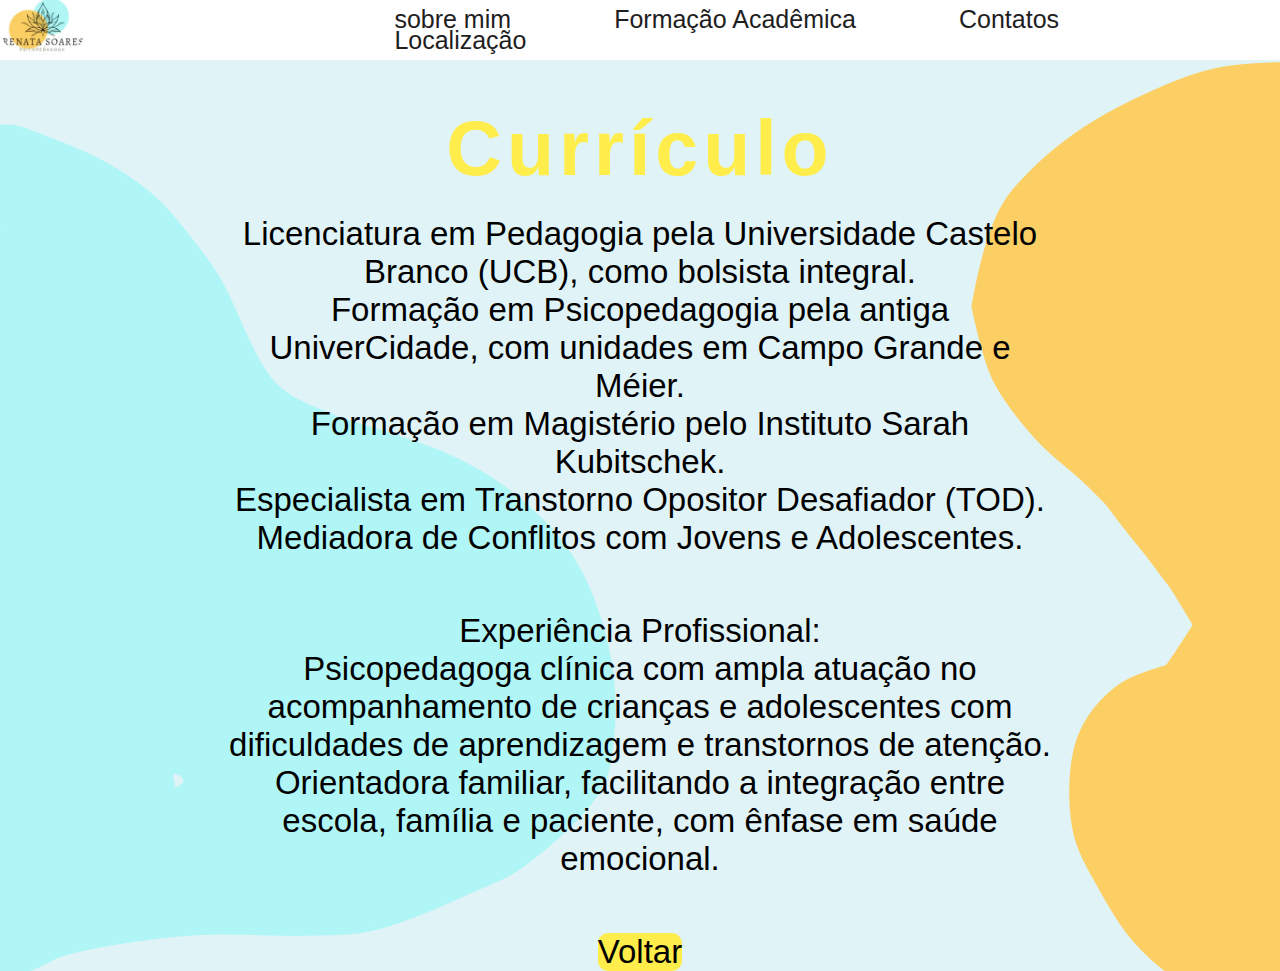
<file: conhecimento.html>
<!DOCTYPE html>
<html lang="pt">
<head>
    <meta charset="UTF-8">
    <meta name="viewport" content="width=device-width, initial-scale=1.0">
    <link rel="stylesheet" href="./3Style.css">
    <link rel="stylesheet" href="./nav.css">
    <title>Sobre mim</title>
</head>
<body>

    <div class="cabeçalho">
        <nav>
            <div id="logo">
               
            <img src="Imagens/pic-4.png" >

            </div>
            
            <ul>
                <li><a href="./sobre-mim.html">sobre mim</a></li>
                <li><a href="./conhecimento.html"id= FA>Formação Acadêmica</a></li>
                <li><a href="./contatos.html">Contatos</a></li>
                <li><a href="./locais.html"id= FA>Localização</a></li>
             </ul>
    </div>

    <div class="container">
        <h1>Currículo</h1>
        
        <h2>Licenciatura em Pedagogia pela Universidade Castelo Branco (UCB), como bolsista integral.</h2>
        <h2>Formação em Psicopedagogia pela antiga UniverCidade, com unidades em Campo Grande e Méier.</h2>
        <h2>Formação em Magistério pelo Instituto Sarah Kubitschek.</h2>
        <h2>Especialista em Transtorno Opositor Desafiador (TOD).</h2>
        <h2>Mediadora de Conflitos com Jovens e Adolescentes.</h2>


        <p>

            <h2>Experiência Profissional:</h2>

           <h2> Psicopedagoga clínica com ampla atuação no acompanhamento de crianças e adolescentes com dificuldades de aprendizagem e transtornos de atenção.
            Orientadora familiar, facilitando a integração entre escola, família e paciente, com ênfase em saúde emocional.</h2>
        </p>
        <a href="./index.html" class="btn">Voltar</a>
    </div>
</body>
</html>
</file>
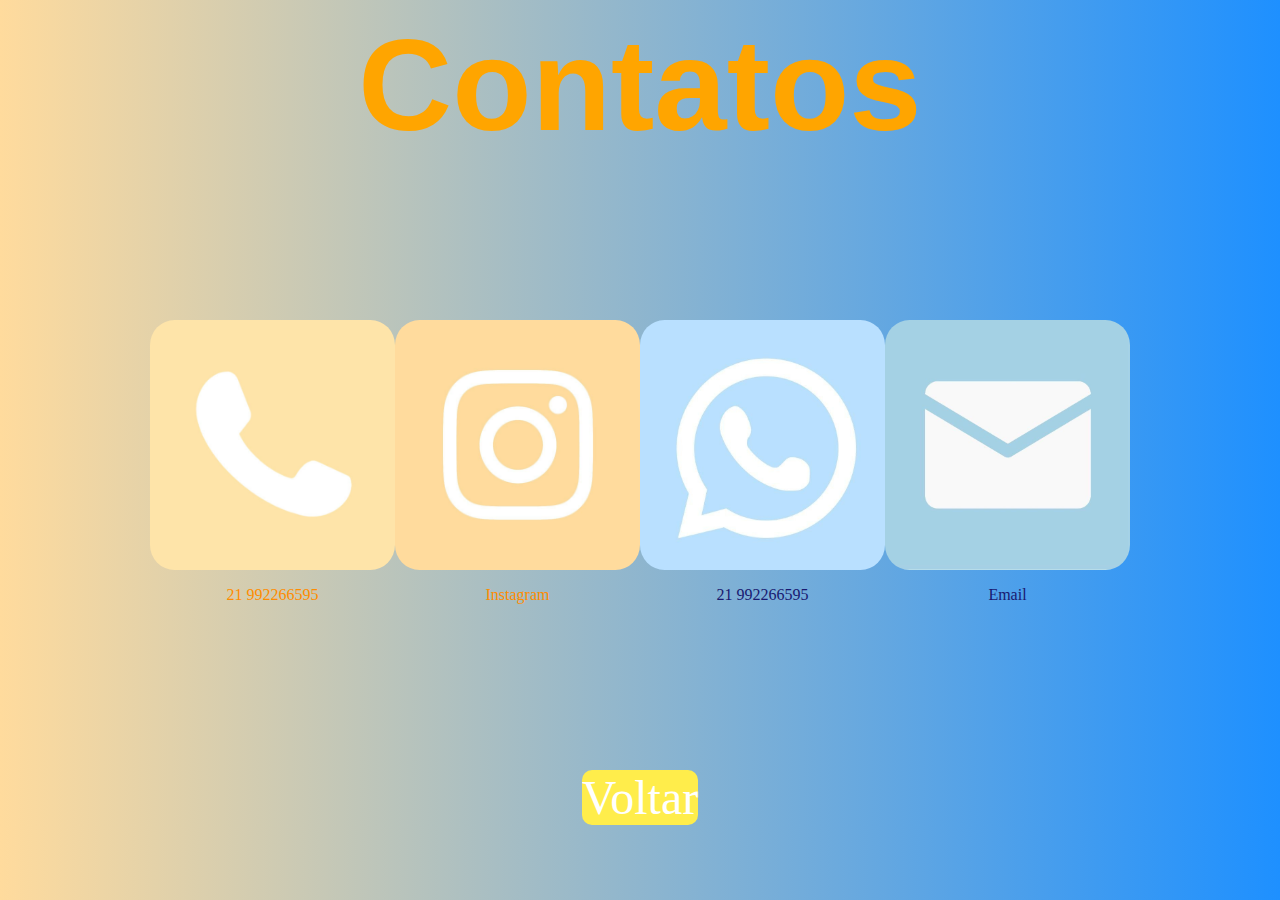
<file: contatos.html>
<!DOCTYPE html>
<html lang="pt">
<head>
    <meta charset="UTF-8">
    <meta name="viewport" content="width=device-width, initial-scale=1.0">
    <title>Contatos</title>
    <link rel="stylesheet" href="5Style.css">
    <link rel="stylesheet" href="botao.css">
    
</head>
<body>

    <h1>Contatos</h1>

    <div class="container">
        <div class="telefone" id="tel">
            <a href="tel:5521992266595" target="_blank" rel="noopener noreferrer">
            <img src="./Imagens/Telefone.jpg">
            <p>21 992266595</p>
        </a>
        </div>

        <div class="instagram" id="insta">
            <a href="https://www.instagram.com/psicopedagoga.renata.soares/profilecard/?igsh=MXJzaXBpZXpiejB6Yg%3D%3D" target="_blank" rel="noopener noreferrer">
            <img src="./Imagens/Instagram.jpg">
            <p>Instagram</p>
        </a>
        </div>

        <div class="zap" id="zap">
            <a href="https://wa.me/5521992266595" target="_blank" rel="noopener noreferrer">
            <img src="./Imagens/Zap.jpg">
            <p>21 992266595</p>
           
        </a>
        </div>
        
        <div class="Email" id="email">
            <a href="https://mail.google.com/mail/u/0/?pli=1#search/psicopedagogarenatasoares%40gmail.com?compose=new" target="_blank" rel="noopener noreferrer">
            <img src="./Imagens/Email.jpg">
            <p>Email</p>

        </a>
        </div>
    </div>

    <div><a href="./index.html" class="btn">Voltar</a></div>
    
</body>
</html>
</file>
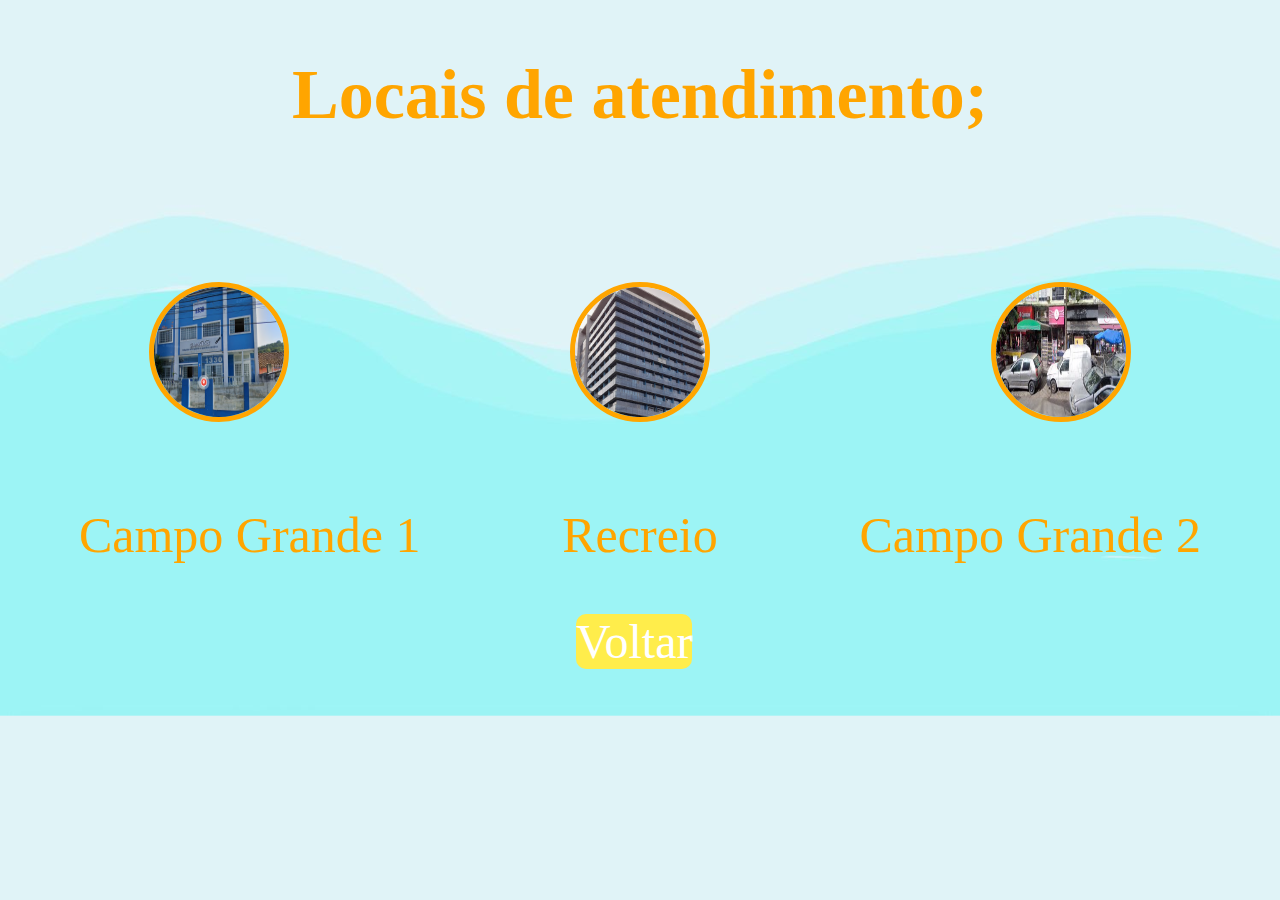
<file: locais.html>
<!DOCTYPE html>
<html lang="pt">
<head>
    <meta charset="UTF-8">
    <meta name="viewport" content="width=>, initial-scale=1.0">
    <link rel="stylesheet" href="7Style.css">
    <link rel="stylesheet" href="botao.css">
    <title>Locais</title>
</head>
<body>

    
    <header>
        <h1>Locais de atendimento;</h1>
    </header>

    <div class="imgloc">
        <a href="https://www.google.com.br/maps/place/Estr.+do+Monteiro,+1330+-+Campo+Grande,+Rio+de+Janeiro+-+RJ,+23036-340/@-22.9246448,-43.5725712,17z/data=!3m1!4b1!4m6!3m5!1s0x9be4181f53494b:0xdcb2cb4d28c17f2c!8m2!3d-22.9246448!4d-43.5699963!16s%2Fg%2F11gbx9l6d7?entry=ttu&g_ep=EgoyMDI0MTExOS4yIKXMDSoASAFQAw%3D%3D" target="_blank" rel="noopener noreferrer"><img src="./Imagens/azul.png" id="imgloc1"></a>
        <a href="https://www.google.com.br/maps/place/Absolutto+Business+Towers/@-23.02012,-43.4887691,17z/data=!3m1!5s0x9bc2b4e0b8ef19:0x8eae11e7cefb2056!4m6!3m5!1s0x9be810837e294d:0x87d05e20ecceea24!8m2!3d-23.02012!4d-43.4861942!16s%2Fg%2F11gzvcnq3?entry=ttu&g_ep=EgoyMDI0MTExOS4yIKXMDSoASAFQAw%3D%3D" target="_blank" rel="noopener noreferrer"><img src="./Imagens/predio.png" id="imgloc2"></a>
        <a href="https://www.google.com.br/maps/place/Condom%C3%ADnio+Edif%C3%ADcio+Ol%C3%ADmpica/@-22.9033902,-43.5596273,17z/data=!3m1!4b1!4m6!3m5!1s0x9be1b086bae635:0xecffc000d9f9abf7!8m2!3d-22.9033902!4d-43.5570524!16s%2Fg%2F11n1svjdsj?entry=ttu&g_ep=EgoyMDI0MTExOS4yIKXMDSoASAFQAw%3D%3D" target="_blank" rel="noopener noreferrer"><img src="./Imagens/renata.png" id="imgloc3"></a>
    </div>
 
    <footer>
        <div class="locais">
            <p>Campo Grande 1</p>
            <p>Recreio</p>
            <p>Campo Grande 2</p>
        </div>
    </footer>
    
    <div><a href="./index.html" class="btn">Voltar</a></div>

</body>
</html>
</file>
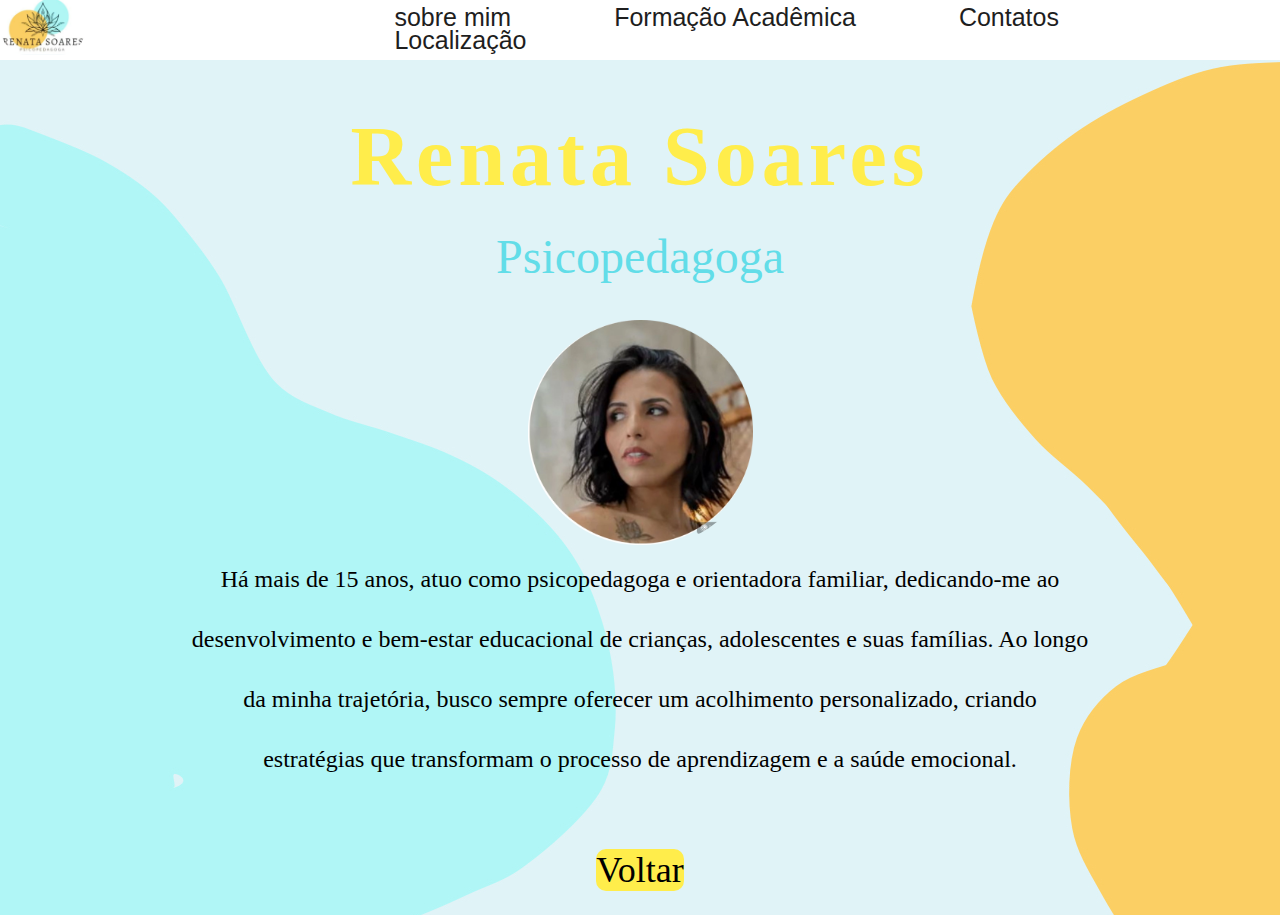
<file: sobre-mim.html>
<!DOCTYPE html>
<html lang="pt">
<head>
    <meta charset="UTF-8">
    <meta name="viewport" content="width=device-width, initial-scale=1.0">
    <link rel="stylesheet" href="./2Style.css">
    <title>Sobre mim</title>
</head>
<body>
    <div class="cabeçalho">
        <nav>
            <div id="logo">
               
            <img src="./Imagens/pic-4.png">

            </div>
            
            <ul>
                <li><a href="./sobre-mim.html">sobre mim</a></li>
                <li><a href="./conhecimento.html"id= FA>Formação Acadêmica</a></li>
                <li><a href="./contatos.html">Contatos</a></li>
                <li><a href="./locais.html"id= FA>Localização</a></li>
             </ul>
    </div>
    <div class="container">
        <h1>Renata Soares</h1>
        <h2>Psicopedagoga</h2>
        <div class="image">
            <img src="./Imagens/pic-8.png">
        <p>
            Há mais de 15 anos, atuo como psicopedagoga e orientadora familiar, dedicando-me ao desenvolvimento e bem-estar educacional de crianças, adolescentes e suas famílias. Ao longo da minha trajetória, busco sempre oferecer um acolhimento personalizado, criando estratégias que transformam o processo de aprendizagem e a saúde emocional.
        </p>
        <a href="./index.html" class="btn">Voltar</a>
    </div>
</body>
</html>
</file>
<file: 3Style.css>
*{

    margin: 0;
    padding: 0;
    font-family: 'Poppins', sans-serif;
    box-sizing: border-box;}


html {
    font-size: 11px;

}

body{
    background: url(./Imagens/pic-5.png);
    background-position: 0 1000px;
    font-family: 'Poppins', sans-serif;
    border-radius: 50px;
}

.container {
    max-width: 900px;
    margin: 0 auto;
    padding: 0 3rem;
    margin-top: 4rem;
    text-align: center;

}

h1 {
    color: #ffed4b;
    font-size: 7rem;
    font-weight: 700;
    letter-spacing: 5px;
    margin-bottom: 2rem;
}

h2 {
    color: #000000;
    font-size: 3rem;
    font-weight: 100;
}

.image {
    margin-top: 3rem;
    margin-bottom: 2rem;
}

p{
    font-size: 2rem;
    color: #000000;
    line-height: 5rem;
    margin-bottom: 5rem;
}

.btn {
    display: inline-block;
    padding: 2.7rem 7,5rem;
    background: #ffed4b;
    font-size: 3rem;
    text-decoration: none;
    color: #000000;
    border-radius: 10px;
    transition: background 0.5s;

}

.btn:hover {
    background-color: rgb(255, 255, 255);
}
img{
    border-radius:100px;
    width: 25%;
}

html::-webkit-scrollbar{
    width: 1rem;

}

html::-webkit-scrollbar-track{
    background: transparent;
}

html::-webkit-scrollbar-thumb{
    background-color: rgb(42, 207, 210);
    border-radius: 1rem;
}
</file>
<file: nav.css>
nav {
    top: 0;
    left: 100%;
    height: 60px;
    display: flex;
    align-items: center;
    background-color: #fff;
    
}
    

 ul li {
    list-style: none;
    display: inline-block;
    line-height: 20px;


}

ul li a {
    display: block;
    text-decoration: none;
    font-size: 25px;
    font-family: 'poppins', sans-serif;
    color: #1e1e1e;
    padding: 0 50px;

}

ul li a:hover {
    color: rgb(144, 217, 230);
}
#logo{
    height:60px;
}
#FA:hover{
    color:yellow;
}
</file>
<file: 5Style.css>
*{
    text-decoration:none;
    
}

.container{
    display:flex;
    justify-content:space-around;
    padding:150px;
    text-decoration:none;
    align-items:center;
}

body{
    text-align:center;
    justify-content:center;
    padding:0;
    margin:0;
    text-decoration:none;
    background:linear-gradient(to right, #ffdb9d, #1E90FF);
   
}

h1{
    color: Orange;
    font-size: 130px;
    margin:10px;
    font-family:Arial, sans-serif;

}

img{
    display:block;
    height:250px;
    width:100%;
    max-width:100%;
    flex-direction:row;
    border-radius:10%;
    object-fit:cover;
    
    
}

p{
    font-family:Comic Sans MS, Comic Sans, cursive;
    color:black;

}

#insta p{
    color:#FF8C00
}

#tel p{
    color:#FF8C00
}

#zap p{
    color:	#191970
}

#email p{
    color:	#191970
}

@media screen and (max-width: 480px){
    .container{
        justify-content: center;

    }
    img{
        justify-content: space-evenly;
        margin:25px;
        padding:18px;
        display:block;
        height:50px;
        width:50px;
        flex-direction:row;
        border-radius:10px;
        
    }
    h1{
        font-size:50px
    }
    p{
        justify-content: space-evenly;
        margin:0px;
        font-size:11px;
        text-align:center;
    }
   


}


html::-webkit-scrollbar{
    width: 1rem;

}

html::-webkit-scrollbar-track{
    background: transparent;
}

html::-webkit-scrollbar-thumb{
    background-color: orange;
    border-radius: 1rem;
}
</file>
<file: botao.css>
.btn {
    display: inline-block;
    padding: 2.7rem 7,5rem;
    background: #ffed4b;
    font-size: 3rem;
    text-decoration: none;
    color: #ffffff;
    border-radius: 10px;
    transition: background 0.5s;

}

.btn:hover {
    background-color: rgb(161, 197, 239);
}

.btn {
    position: sticky;
    left: 45%;
    right: 50%;
}
</file>
<file: 7Style.css>
body {
    background-image: url(Imagens/back3.jpg);
    background-size: cover;
}

header {
    display: flex;
    justify-content: space-around;
    margin-top: 0px;
    font-size: 35px;
    font-family: Comic Sans MS, Comic Sans, cursive;
    color: orange;
}

img {
    height: 400px;
    width: 270px;
}

.locais {
    font-size: 50px;
    display: flex;
    margin-top: 30px;
    justify-content: space-around;
    font-family: Comic Sans MS, Comic Sans, cursive;
    color: orange;
}

.imgloc {
    justify-content: space-around;
    display: flex;
    margin-top: 100px;

}

.imgloc img {
    height: 130px;
    width: 130px;
    border-radius: 300px;
    border: 5px solid orange;

}

@media screen and (max-width: 480px) {
    body {
        background-attachment: fixed;
        background-size: cover;
        background-repeat: no-repeat;
    }

    header {
        font-size: 15px;
        margin-top: 20px;
        margin-left: 10px;
    }

    header img {
        height: 200px;
    }

    .imgloc img {
        height: 70px;
        width: 70px;
        margin-top: 70px;
    }

    .locais {
        font-size: 25px;
    }
}

html::-webkit-scrollbar {
    width: 1rem;

}

html::-webkit-scrollbar-track {
    background: transparent;
}

html::-webkit-scrollbar-thumb {
    background-color: orange;
    border-radius: 1rem;
}
</file>
<file: 2Style.css>
@import url('https://fonts.googleapis.com/css2?family=DM+Sans:ital,opsz,wght@0,9..40,100..1000;1,9..40,100..1000&display=swap');

* {
    margin: 0;
    padding: 0;
   
}

html {
    font-size: 12px;

}

body{
    background: url(./Imagens/pic-5.png);
    background-position: 0 1000px;
    font-family: 'DM Sans' sans-serif;
    border-radius: 50px;
}

.container {
    max-width: 900px;
    margin: 0 auto;
    padding: 0 3rem;
    margin-top: 4rem;
    text-align: center;

}

h1 {
    color: #ffed4b;
    font-size: 7rem;
    font-weight: 700;
    letter-spacing: 5px;
    margin-bottom: 2rem;
}

h2 {
    color: #62dde8;
    font-size: 4rem;
    font-weight: 400;
}

.image {
    margin-top: 3rem;
    margin-bottom: 2rem;

}

p{
    font-size: 2rem;
    color: #000000;
    line-height: 5rem;
    margin-bottom: 5rem;
}

.btn {
    display: inline-block;
    padding: 2.7rem 7,5rem;
    background: #ffed4b;
    font-size: 3rem;
    text-decoration: none;
    color: #000000;
    border-radius: 10px;
    transition: background 0.5s;

}

.btn:hover {
    background-color: rgb(255, 255, 255);
}
img{
    border-radius:100px;
    width: 25%;
}

html::-webkit-scrollbar{
    width: 1rem;

}

html::-webkit-scrollbar-track{
    background: transparent;
}

html::-webkit-scrollbar-thumb{
    background-color: rgb(42, 207, 210);
    border-radius: 1rem;
}

nav {
    top: 0;
    left: 100%;
    height: 60px;
    display: flex;
    align-items: center;
    background-color: #fff;
    
}
    

 ul li {
    list-style: none;
    display: inline-block;
    line-height: 20px;


}

ul li a {
    display: block;
    text-decoration: none;
    font-size: 25px;
    font-family: 'poppins', sans-serif;
    color: #1e1e1e;
    padding: 0 50px;

}

ul li a:hover {
    color: rgb(144, 217, 230);
}
#logo{
    height:60px;
}
#FA:hover{
    color:yellow;
}
</file>
